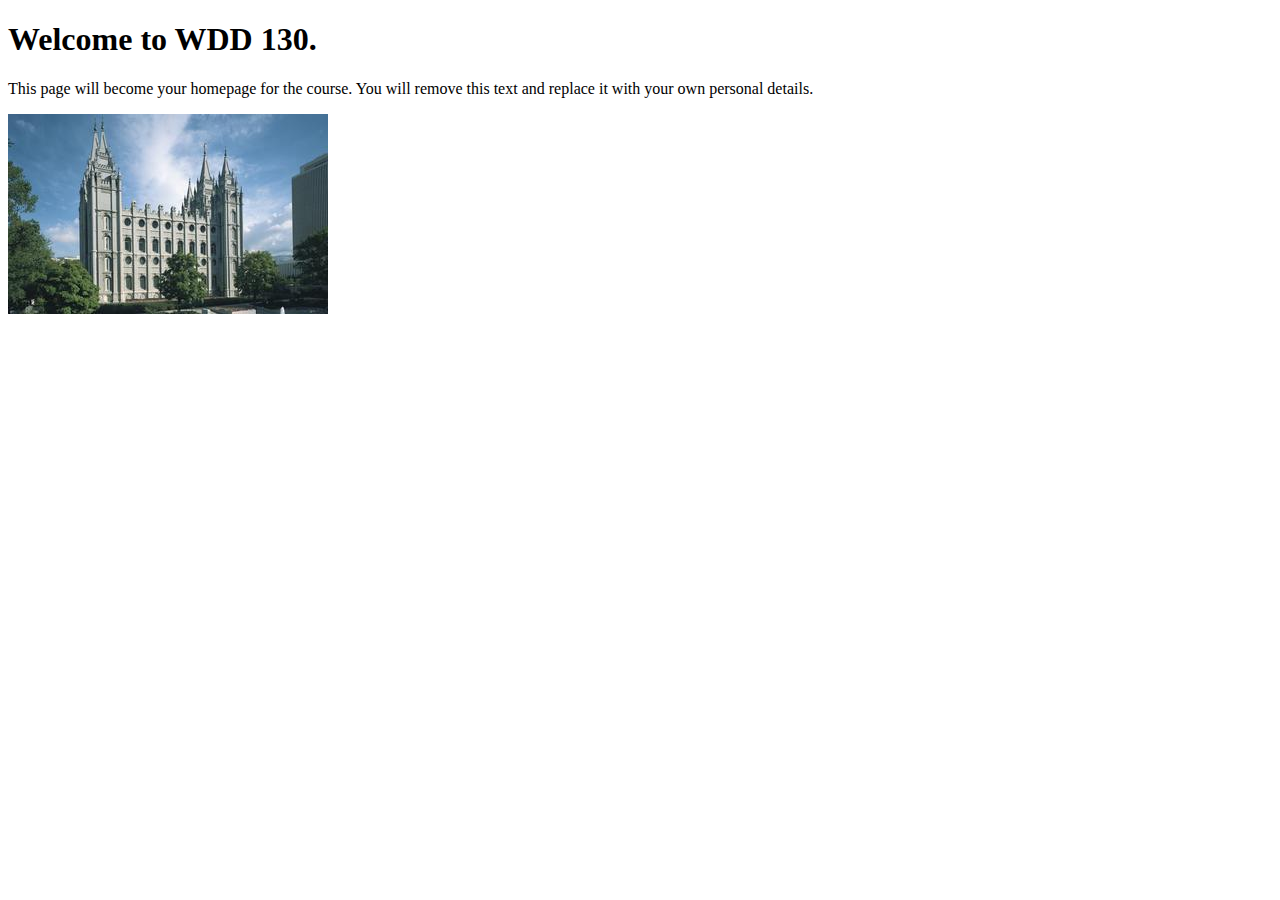
<file: index.html>
<!DOCTYPE html>
<html lang="en">
<head>
    <meta charset="UTF-8">
    <meta name="viewport" content="width=device-width, initial-scale=1.0">
    <title>WDD 130 | Personal Homepage</title>
</head>
<body>
    <h1>Welcome to WDD 130.</h1>
    <p>This page will become your homepage for the course. You will remove this text and replace it with your own personal details.</p>

    <img src="images/salt-lake-temple.jpg" alt="The Salt Lake Temple.">
</body>
</html>
</file>
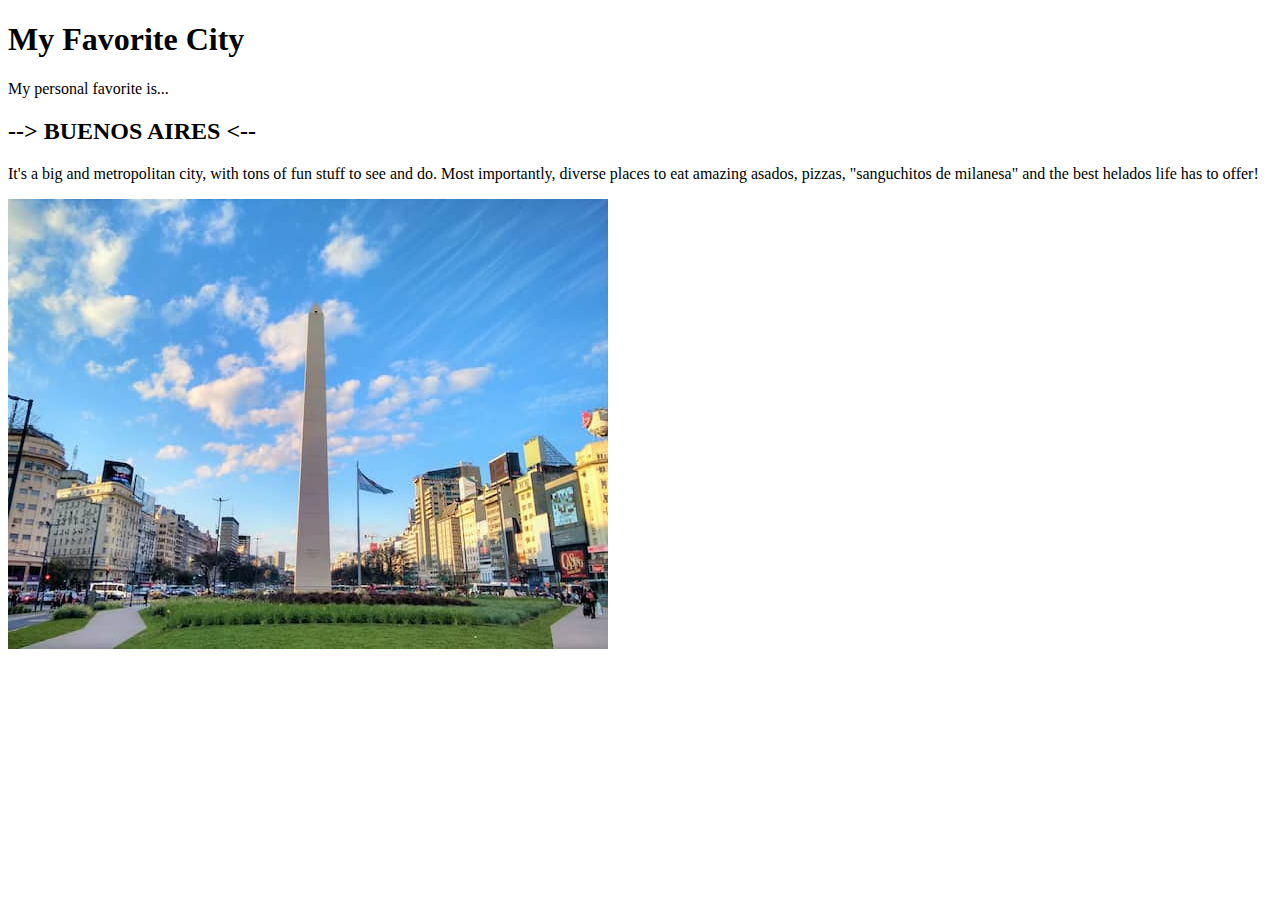
<file: week01/favorite-city.html>
<!DOCTYPE html>

<head>
    <meta charset="UTF-8">
    <meta name="viewport" content="width=device-width, initial-scale=1.0">
    <title>My Favorite City</title>
</head>

<body>
    <h1>My Favorite City</h1>
    <p>My personal favorite is... </p>
    <h2>--> BUENOS AIRES <-- </h2>
            <p>It's a big and metropolitan city, with tons of fun stuff to see and do. Most importantly, diverse places
                to eat amazing asados, pizzas, "sanguchitos de milanesa" and the best helados life has to offer!</p>
            <img src="./images/buenos-aires.jpg" alt="Buenos Aires - El Obelisco">
</body>
</file>
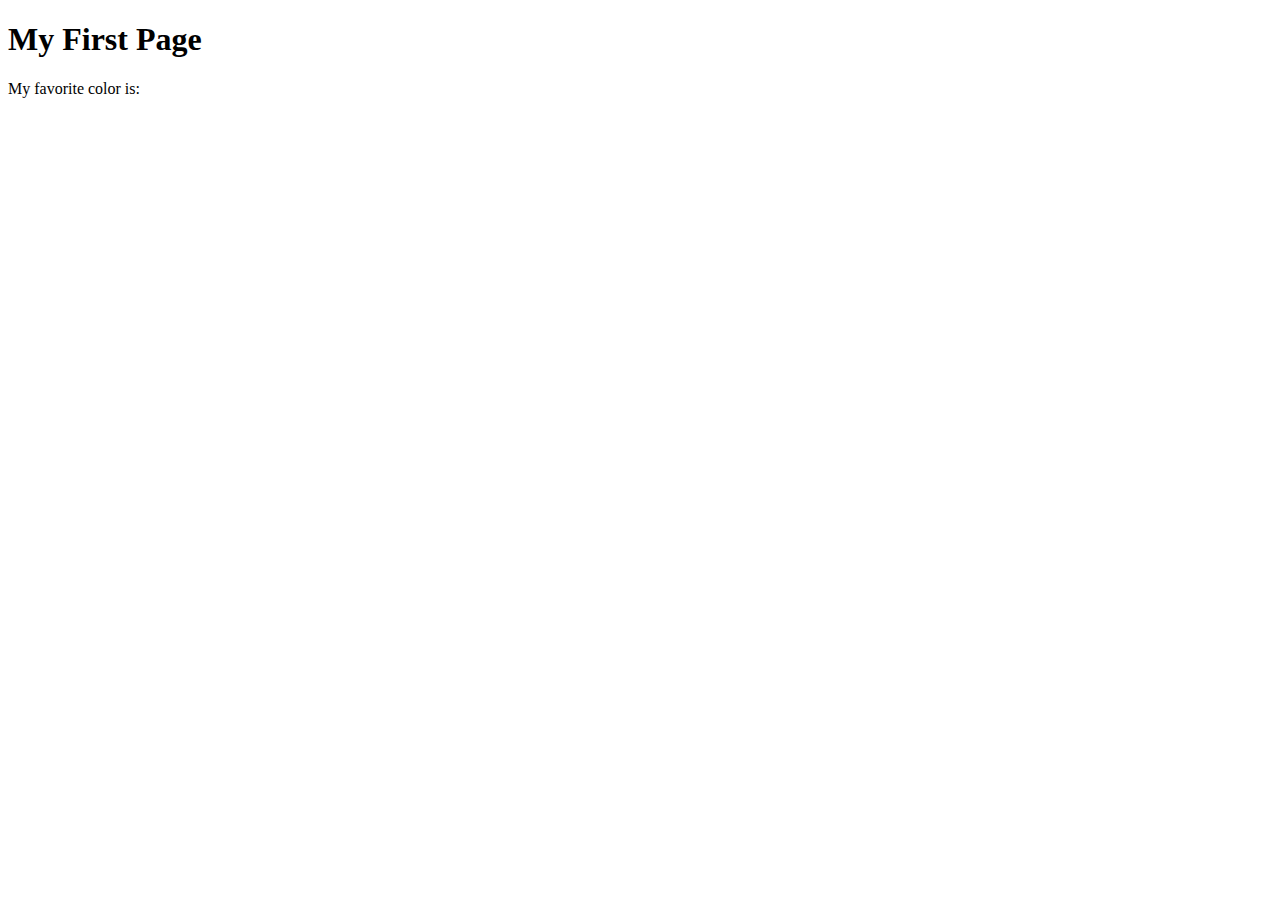
<file: week01/first-page.html>
<!DOCTYPE html>
<html lang="en">
<head>
    <meta charset="UTF-8">
    <meta name="viewport" content="width=device-width, initial-scale=1.0">
    <title>My First Page</title>
</head>
<body>
    <h1>My First Page</h1>
    <p>My favorite color is: </p>
</body>
</html>
</file>
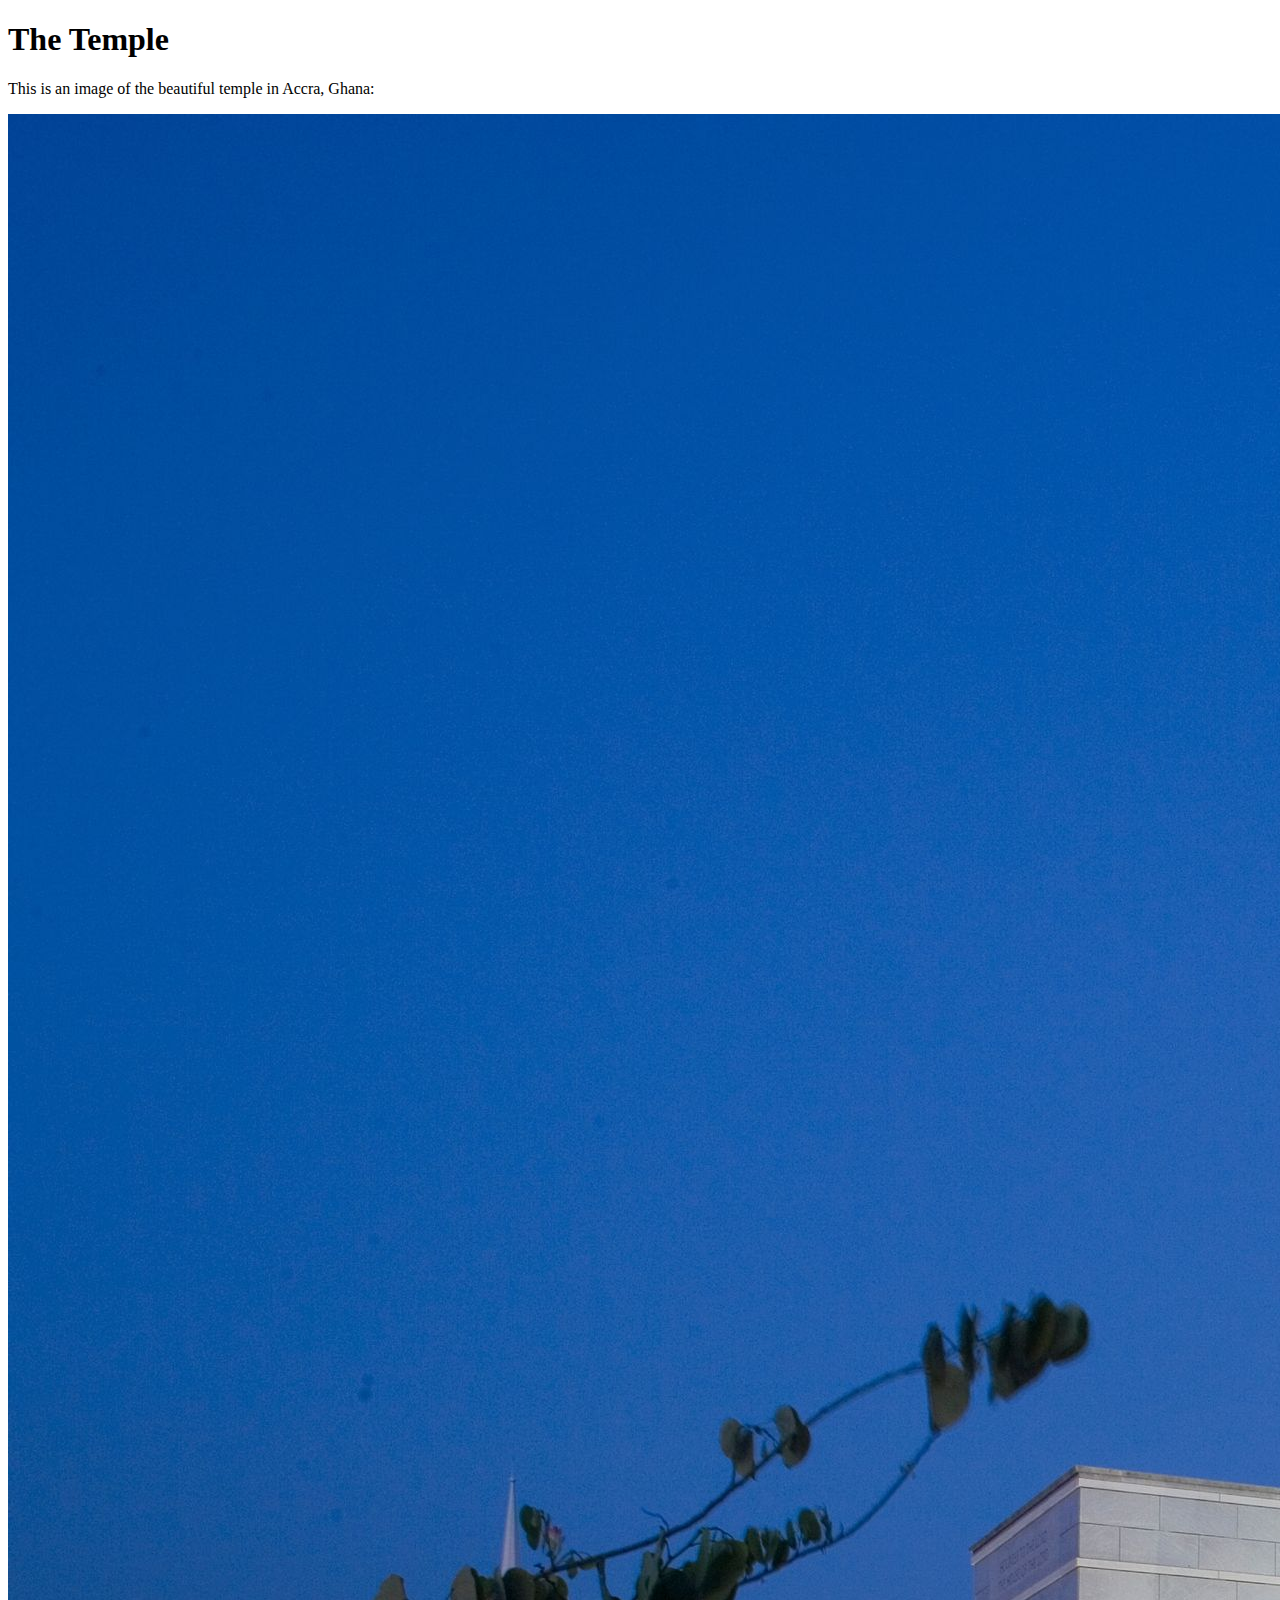
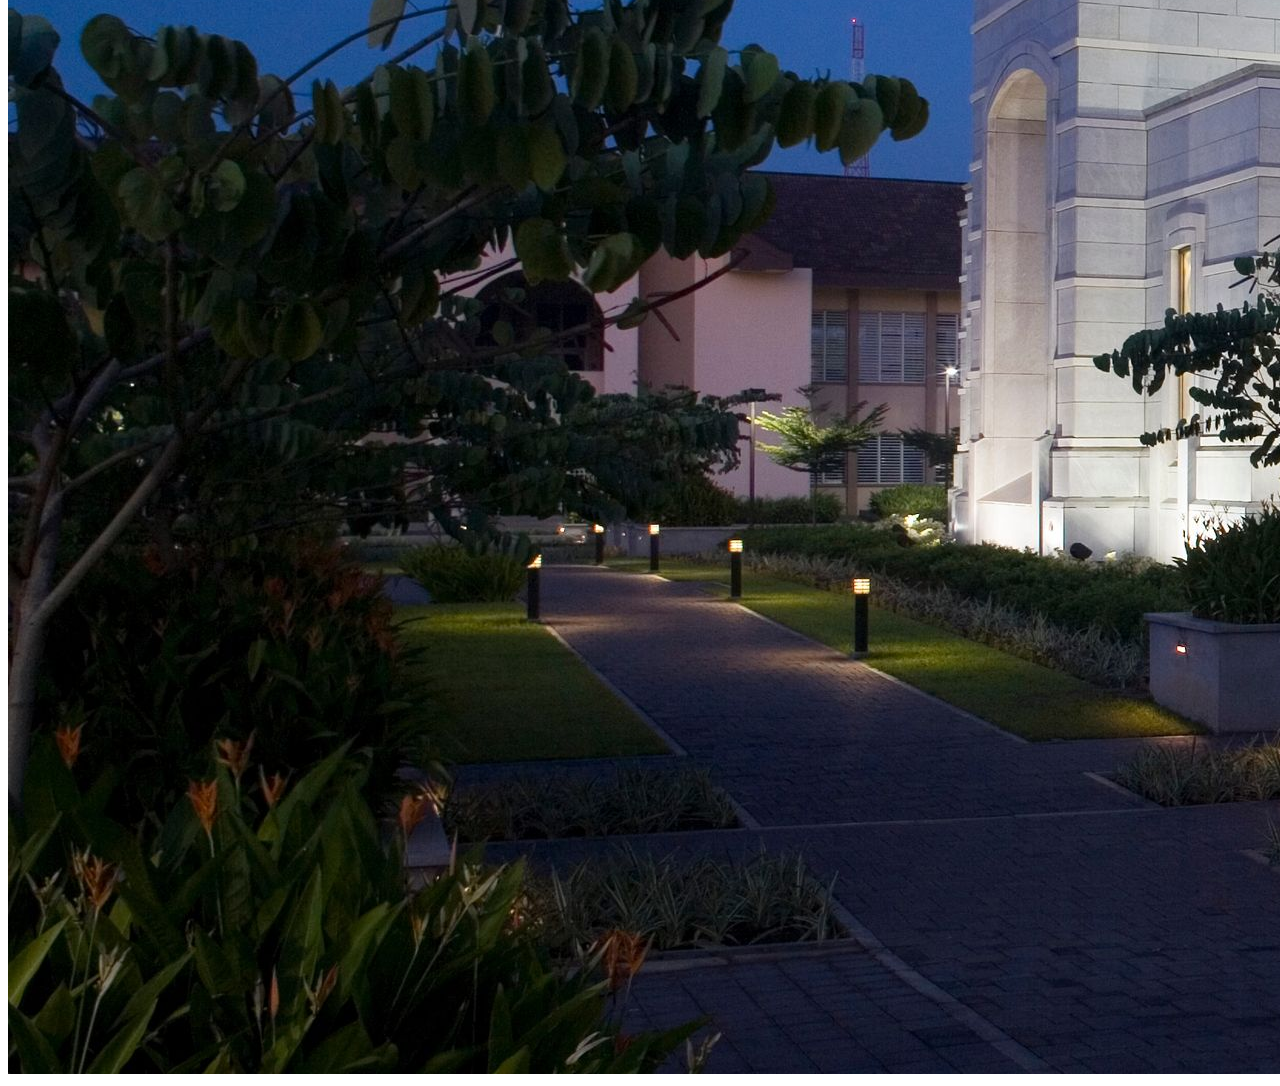
<file: week01/images.html>
<!DOCTYPE html>
<html lang="en">
<head>
    <meta charset="UTF-8">
    <meta name="viewport" content="width=device-width, initial-scale=1.0">
    <title>Temple Image</title>
</head>
<body>
    <h1>The Temple</h1>
    <p>This is an image of the beautiful temple in Accra, Ghana:</p>
    <img src="images/temple-large.jpeg" alt="The Accra Ghana Temple">
    
</body>
</html>
</file>
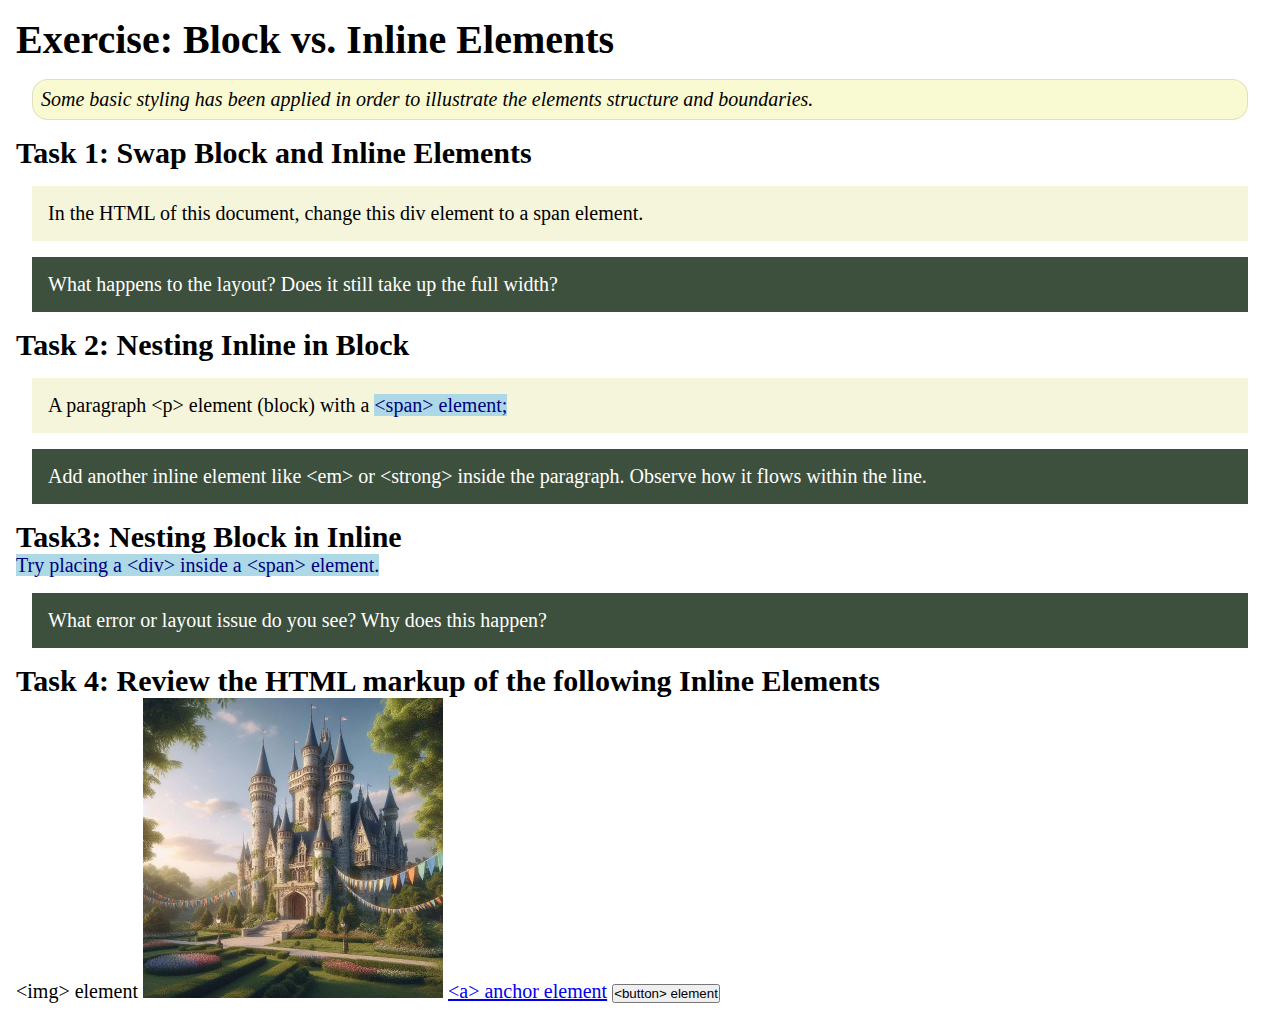
<file: week02/block-vs-inline.html>
<!DOCTYPE html>
<html lang="en">

<head>
    <meta charset="UTF-8">
    <meta name="viewport" content="width=device-width, initial-scale=1.0">
    <title>Exercise: Block vs. Inline Elements</title>
    <link rel="stylesheet" href="styles/block-vs-inline.css">
</head>

<body>
    <main>
        <h1>Exercise: Block vs. Inline Elements</h1>
        <p class="note">Some basic styling has been applied in order to illustrate the elements structure and
            boundaries.</p>

        <h2>Task 1: Swap Block and Inline Elements</h2>
        <div>In the HTML of this document, change this div element to a span element.</div>

        <p class="question">What happens to the layout? Does it still take up the full width?</p>

        <h2>Task 2: Nesting Inline in Block</h2>
        <p>A paragraph &lt;p&gt; element (block) with a <span>&lt;span&gt; element;</span></p>
        <p class="question">Add another inline element like &lt;em&gt; or &lt;strong&gt; inside the paragraph. Observe
            how it flows within the line.</p>

        <h2>Task3: Nesting Block in Inline</h2>
        <span>Try placing a &lt;div&gt; inside a &lt;span&gt; element.</span>
            <p class="question">What error or layout issue do you see? Why does this happen?</p>


            <h2>Task 4: Review the HTML markup of the following Inline Elements</h2>
        &lt;img&gt; element
        <img src="images/castle.webp" alt="placeholder image (images are inline)" width="300" height="300">
        <a href="https://churchofjesuschrist.org">&lt;a&gt; anchor element</a>
        <button type="button">&lt;button&gt; element</button>
    </main>
</body>

</html>
</file>
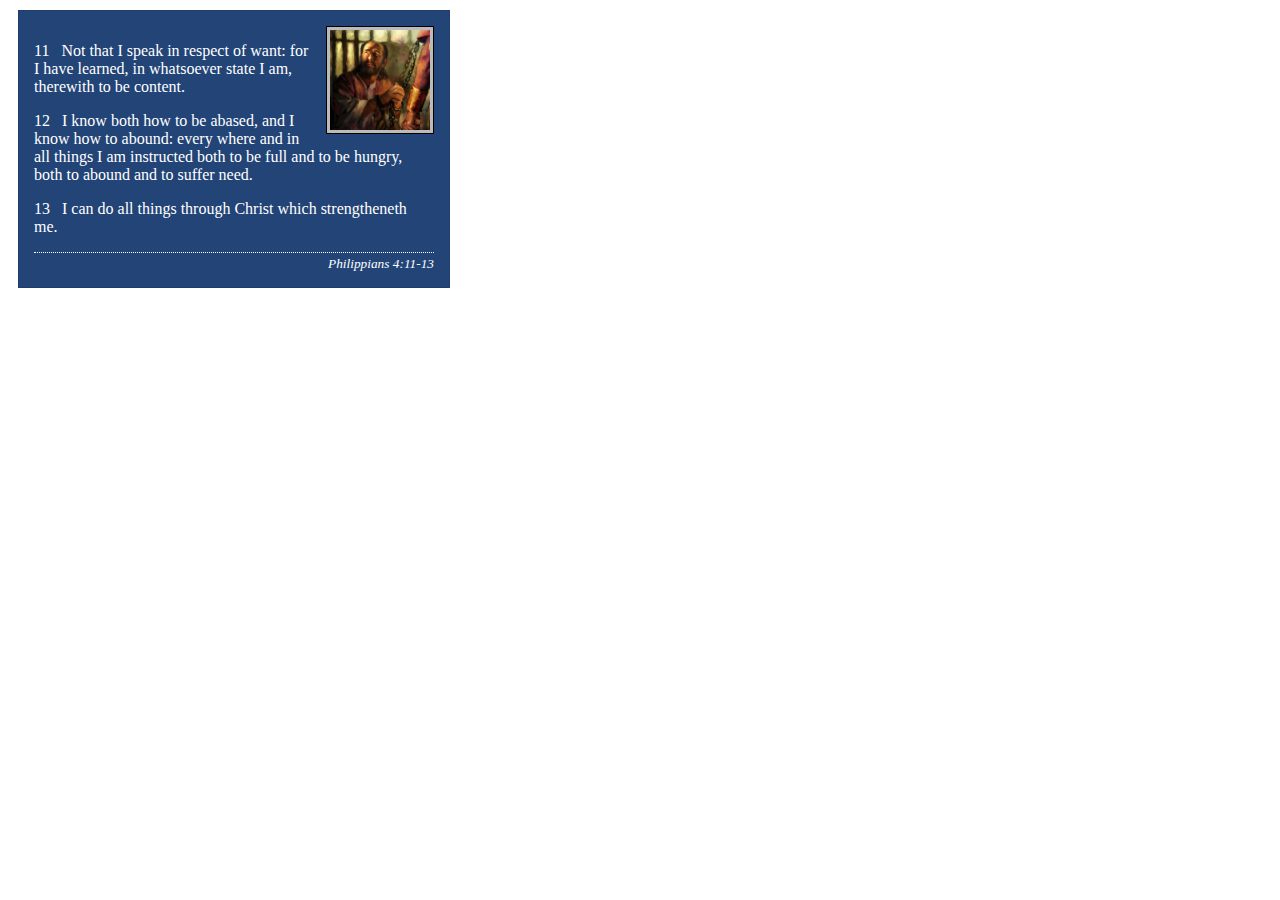
<file: week02/box-model-solution.html>
<!DOCTYPE html>
<html lang="en">
<head>
    <meta charset="UTF-8">
    <meta name="viewport" content="width=device-width, initial-scale=1.0">
    <title>Box Model Activity</title>
    <link rel="stylesheet" href="styles/box-model-solution.css">
</head>
<body>
    <main>
        <div class="callout">
            <img src="images/apostle-paul-imprisoned.webp" alt="Paul the Apostle - Imprisoned in Rome" width="200" height="200">
            <blockquote>
                <p>11 &nbsp; Not that I speak in respect of want: for I have learned, in whatsoever state I am, therewith to be content.</p>
                <p>12 &nbsp; I know both how to be abased, and I know how to abound: every where and in all things I am instructed both to be full and to be hungry, both to abound and to suffer need.</p>
                <p>13 &nbsp; I can do all things through Christ which strengtheneth me.</p>
            </blockquote>
            <cite>Philippians 4:11-13</cite>
        </div>
    </main>
</body>
</html>
</file>
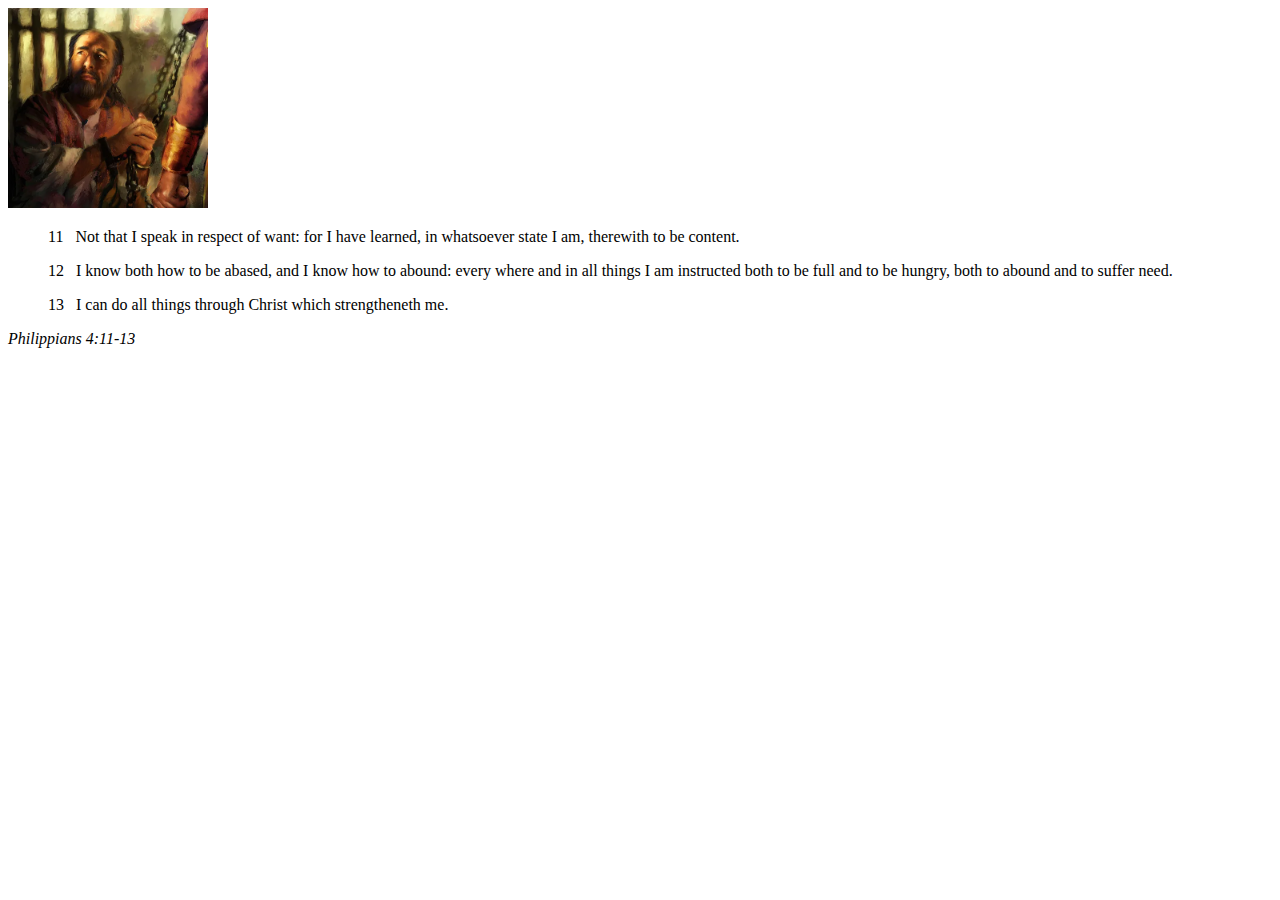
<file: week02/box-model.html>
<!DOCTYPE html>
<html lang="en">
<head>
    <meta charset="UTF-8">
    <meta name="viewport" content="width=device-width, initial-scale=1.0">
    <title>Box Model Activity</title>
</head>
<body>
    <main>
        <div class="callout">
            <img src="images/apostle-paul-imprisoned.webp" alt="Paul the Apostle - Imprisoned in Rome" width="200" height="200">
            <blockquote>
                <p>11 &nbsp; Not that I speak in respect of want: for I have learned, in whatsoever state I am, therewith to be content.</p>
                <p>12 &nbsp; I know both how to be abased, and I know how to abound: every where and in all things I am instructed both to be full and to be hungry, both to abound and to suffer need.</p>
                <p>13 &nbsp; I can do all things through Christ which strengtheneth me.</p>
            </blockquote>
            <cite>Philippians 4:11-13</cite>
        </div>
    </main>
</body>
</html>
</file>
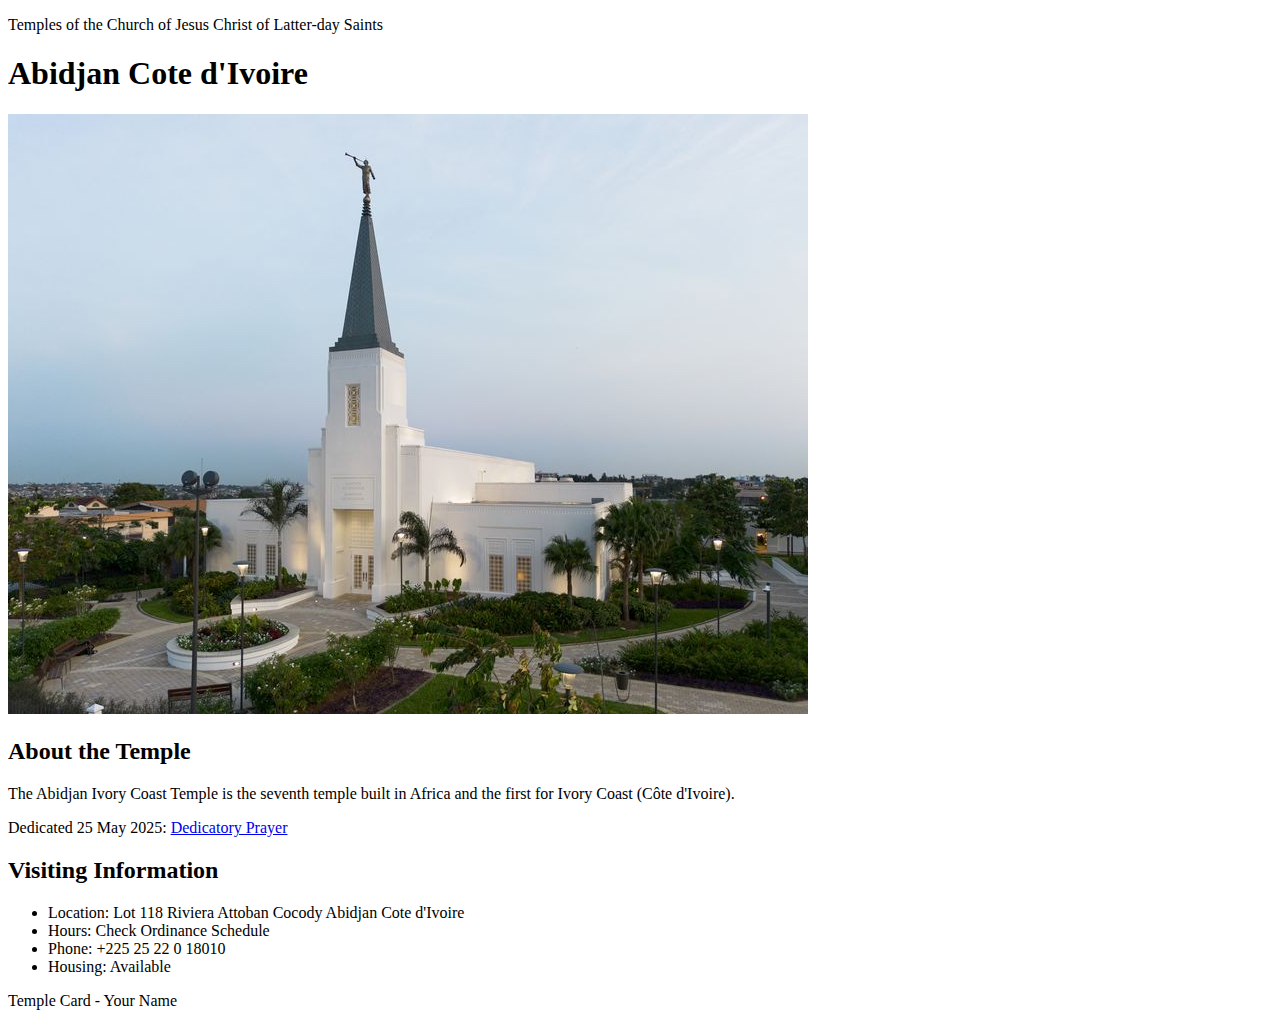
<file: week02/temple.html>
<!DOCTYPE html>
<html lang="en">

<head>
    <meta charset="UTF-8">
    <meta name="viewport" content="width=device-width, initial-scale=1.0">
    <title>Temple Card - Abidjan Cote d'Ivoire</title>
</head>

<body>
    <header>
        <p>Temples of the Church of Jesus Christ of Latter-day Saints</p>
    </header>
    <main>
        <h1>Abidjan Cote d'Ivoire</h1>
        <picture>
            <img src="images/abidjan-ivory-coast.jpeg" alt="Abidjan Cote d'Ivoire Temple">
        </picture>
        <section>
            <h2>About the Temple</h2>
            <p>The Abidjan Ivory Coast Temple is the seventh temple built in Africa and the first for Ivory Coast (Côte
                d'Ivoire).</p>
            <p>Dedicated 25 May 2025: <a
                    href="https://www.churchofjesuschrist.org/temples/dedicatory-prayer/abidjan-ivory-coast-temple/2025-05-25?lang=eng"
                    target="_blank" rel="noopener noreferrer">Dedicatory Prayer</a></p>
        </section>
        <section>
            <h2>Visiting Information</h2>
            <ul>
                <li>Location: Lot 118 Riviera Attoban Cocody Abidjan Cote d'Ivoire</li>
                <li>Hours: Check Ordinance Schedule</li>
                <li>Phone: +225 25 22 0 18010</li>
                <li>Housing: Available</li>
            </ul>
        </section>
    </main>
    <footer>
        <p>Temple Card - Your Name</p>
    </footer>
</body>

</html>
</file>
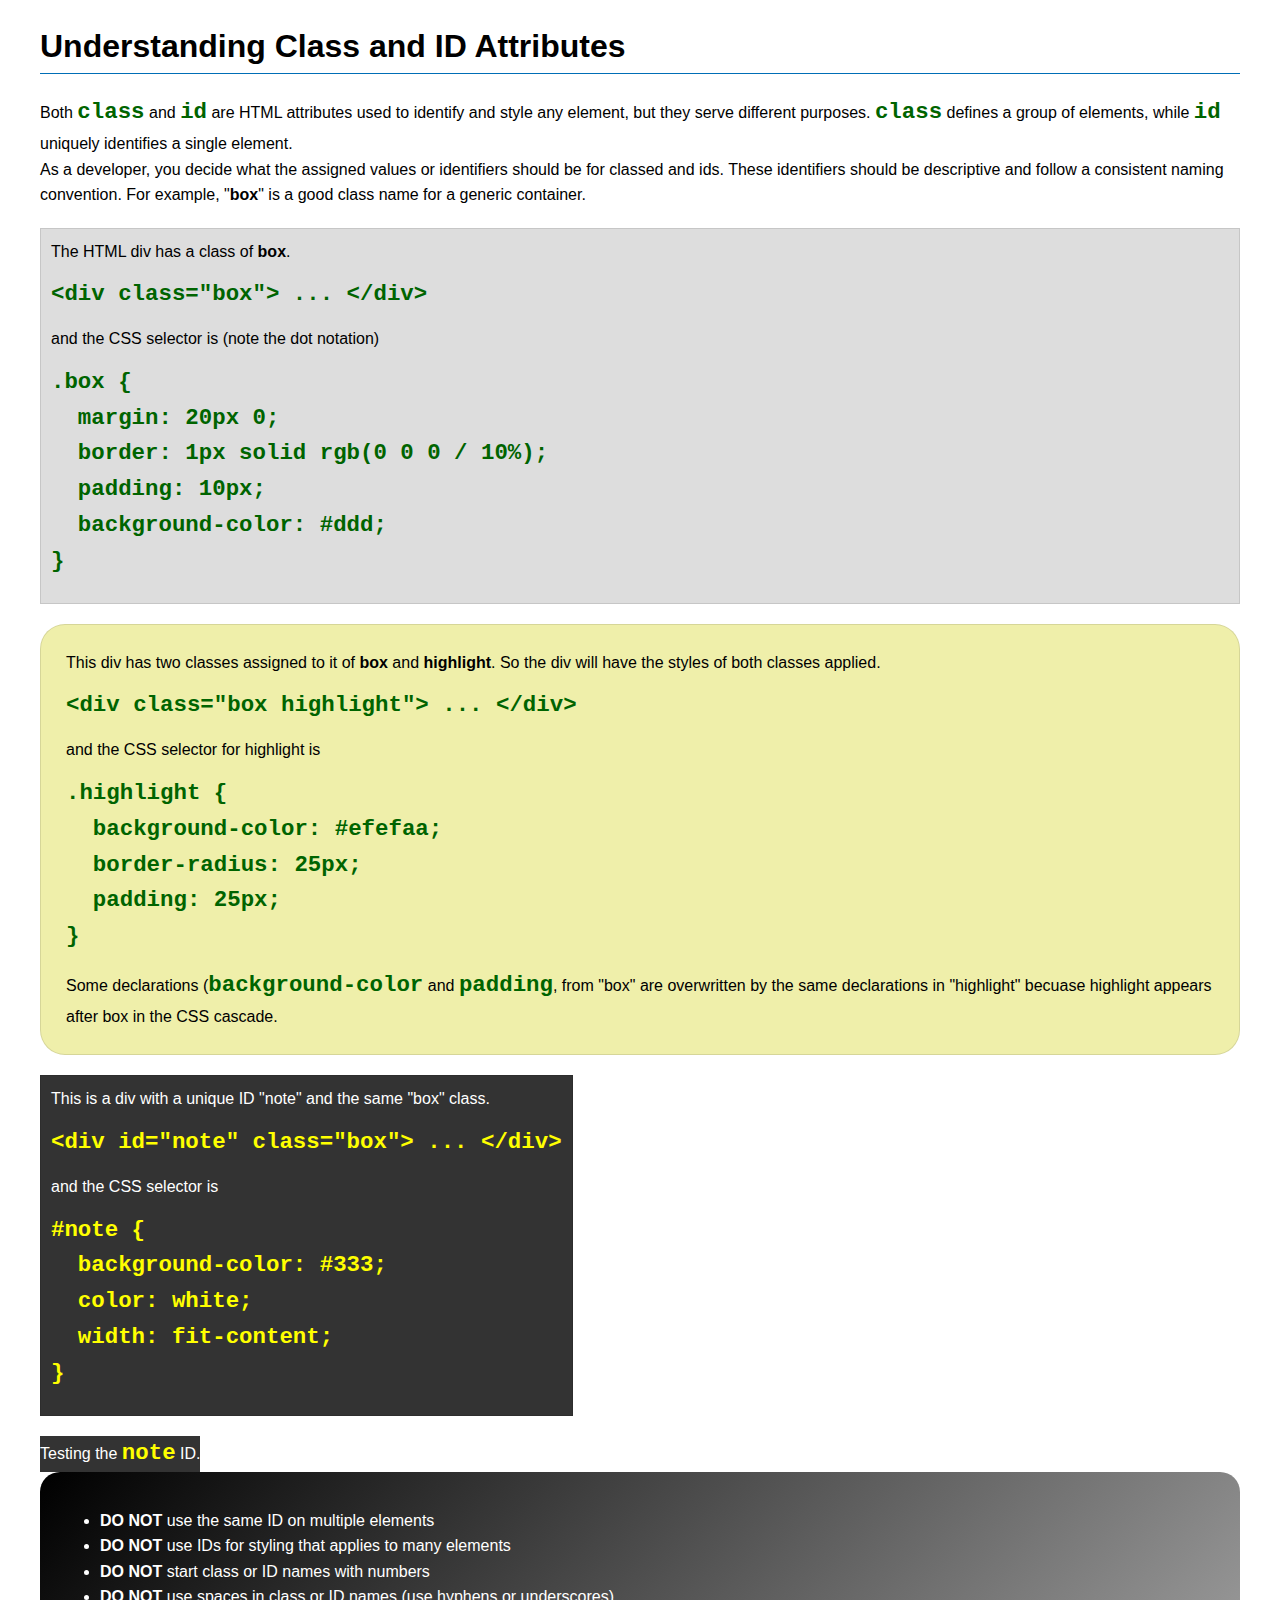
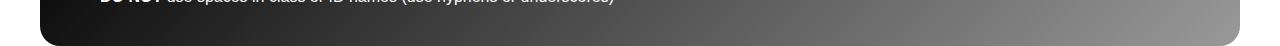
<file: week03/class-and-id.html>
<!DOCTYPE html>
<html lang="en">

<head>
    <meta charset="UTF-8">
    <meta name="viewport" content="width=device-width, initial-scale=1.0">
    <title>Class vs ID Attributes</title>
    <link rel="stylesheet" href="styles/class-and-id.css">
</head>

<body>
    <h1>Understanding Class and ID Attributes</h1>
    <p>Both <code>class</code> and <code>id</code> are HTML attributes used to identify and style any element, but they
        serve different purposes. <code>class</code> defines a group of elements, while <code>id</code> uniquely
        identifies a single element.</p>
    <p>As a developer, you decide what the assigned values or identifiers should be for classed and ids. These
        identifiers should be
        descriptive and follow a consistent naming convention. For example, "<strong>box</strong>" is a good class name
        for a generic container.</p>
    <div class="box">
        <p>The HTML div has a class of <strong>box</strong>.</p>
        <pre><code class="html">&lt;div class="box"&gt; ... &lt;/div&gt;</code></pre>
        and the CSS selector is (note the dot notation)
        <pre><code class="css">.box {
  margin: 20px 0;
  border: 1px solid rgb(0 0 0 / 10%);
  padding: 10px;
  background-color: #ddd; 
}</code></pre>
    </div>

    <div class="box highlight">
        <p>This div has two classes assigned to it of <strong>box</strong> and <strong>highlight</strong>. So the div
            will have the styles of both classes applied.</p>
        <pre><code class="html">&lt;div class="box highlight"&gt; ... &lt;/div&gt;</code></pre>
        and the CSS selector for highlight is
        <pre><code class="css">.highlight {
  background-color: #efefaa;
  border-radius: 25px;
  padding: 25px;
}</code></pre>
<p>Some declarations (<code>background-color</code> and <code>padding</code>, from "box" are overwritten by the same declarations in "highlight" becuase highlight appears after box in the CSS cascade.</p>
    </div>

    <div id="note" class="box">
        <p>This is a div with a unique ID "note" and the same "box" class.</p>
        <pre><code class="html">&lt;div id="note" class="box"&gt; ... &lt;/div&gt;</code></pre>
        and the CSS selector is
        <pre><code class="css">#note {
  background-color: #333;
  color: white;
  width: fit-content;
}</code></pre>
    </div>

    <div id="note">
        <p>Testing the <code>note</code> ID.</p>
    </div>

    <section id="best-practice">
        <ul>
            <li><strong>DO NOT</strong> use the same ID on multiple elements</li>
            <li><strong>DO NOT</strong> use IDs for styling that applies to many elements</li>
            <li><strong>DO NOT</strong> start class or ID names with numbers</li>
            <li><strong>DO NOT</strong> use spaces in class or ID names (use hyphens or underscores)</li>
        </ul>
    </section>




</body>

</html>
</file>
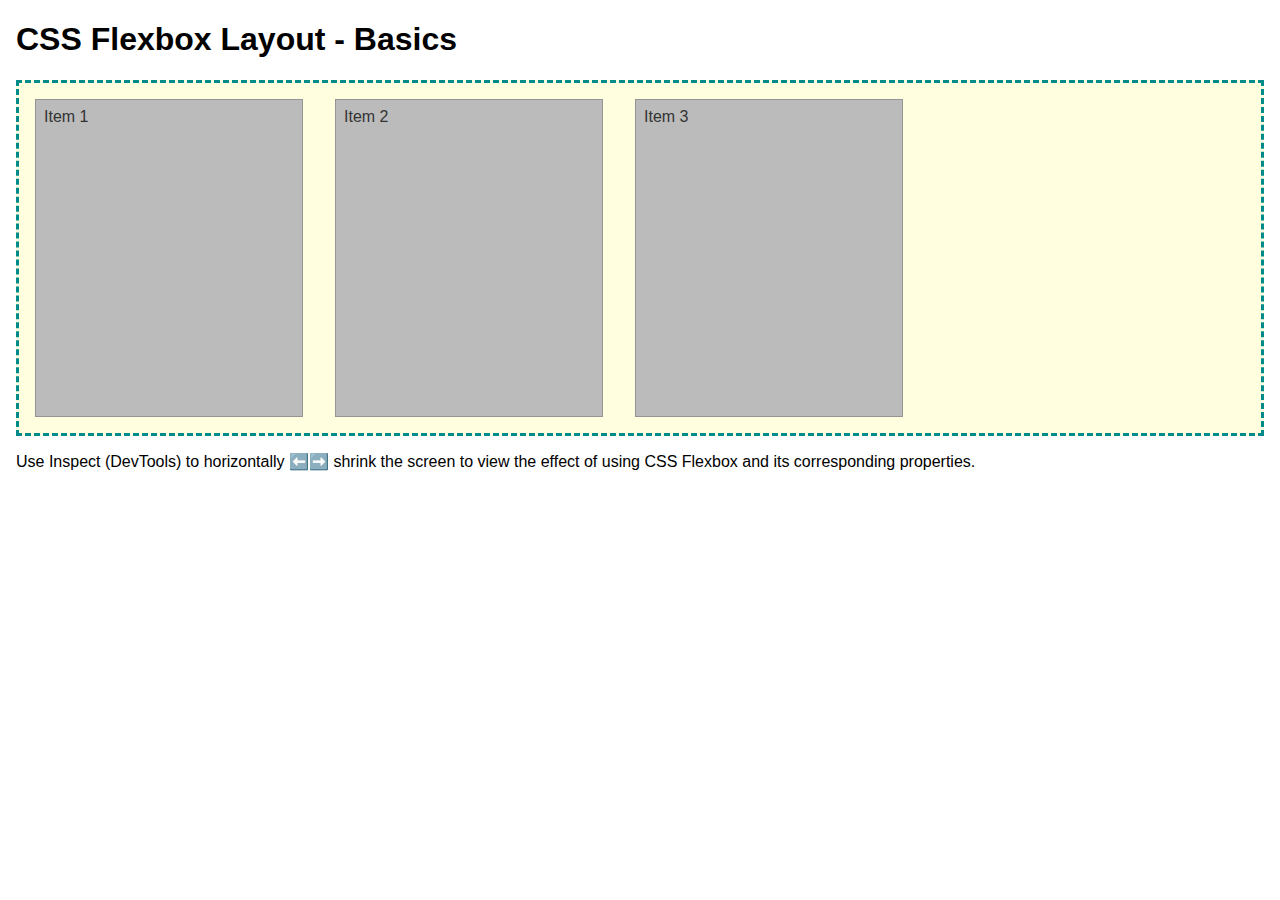
<file: week04/flexbox-layout.html>
<!DOCTYPE html>
<html lang="en">
<head>
    <meta charset="UTF-8">
    <meta name="viewport" content="width=device-width, initial-scale=1.0">
    <title>CSS Flexbox Layout - Basics</title>
    <link rel="stylesheet" href="styles/flexbox.css">
</head>
<body>
    <main>
        <h1>CSS Flexbox Layout - Basics</h1>
        <div class="flex-container">
            <div class="flex-item item1">Item 1</div>
            <div class="flex-item item2">Item 2</div>
            <div class="flex-item item3">Item 3</div>
        </div>
        <p>Use Inspect (DevTools) to horizontally ⬅️➡️ shrink the screen to view the effect of using CSS Flexbox and its corresponding properties.</p>
    </main>
</body>
</html>
</file>
<file: week02/styles/block-vs-inline.css>
* {
    margin: 0;
    padding: 0;
}

body {
    font-size: 20px;
    margin: 1rem;
}

p,
div {
    background-color: beige;
    margin: 1rem;
    padding: 1rem;
}

span {
    color: navy;
    background-color: lightblue;
}

code {
    margin: 0;
    padding: 0;
    color: green;
    font-size: 1.2rem;
}

.note {
    font-style: italic;
    background-color: lightgoldenrodyellow;
    border-radius: 1rem;
    border: 1px solid rgb(0 0 0 / 10%);
    margin: 1rem;
    padding: .5rem;
}

.question {
    background-color: #3d503d;
    color: #fff;
}
</file>
<file: week02/styles/box-model-solution.css>
.callout {
    max-width: 400px;
    margin: 10px;
    border: 1px solid rgba(0, 0, 0, .1);
    padding: 15px;
    background-color: #247;
    color: #fff;
}

.callout img {
    float: right;
    margin: 0 0 10px 15px;
    border: 1px solid #000;
    padding: 3px;
    background-color: #bbb;
    width: 100px;
    height: auto;

}

blockquote {
    margin: 0;
}

cite {
    display: block;
    border-top: 1px dotted #fff;
    padding-top: 3px;
    text-align: right;
    font-size: smaller;
}
</file>
<file: week03/styles/class-and-id.css>
body {
    font-family: Arial, sans-serif;
    line-height: 1.6;
    margin: 0;
    padding: 0 40px;
}

h1 {
    border-bottom: 1px solid rgb(0 110 182);
    padding-bottom: 0;
}



p {
    margin: 0;
}

code {
    color: darkgreen;
    font-weight: 700;
    font-size: 1.4rem;
}

/* Class examples - can be reused */

.box {
    margin: 20px 0;
    border: 1px solid rgb(0 0 0 / 10%);
    padding: 10px;
    background-color: #ddd; /* this is shorthand for #dddddd */
}

.highlight {
    background-color: #efefaa;
    border-radius: 25px;
    padding: 25px;
}

/* ID examples - should be unique */

#note {
    background-color: #333;
    color: white;
    width: fit-content;
}

#note code {
    color: yellow;
}

#best-practice {
    background: linear-gradient(135deg, #000 0%, #999 100%);
    color: white;
    border-radius: 20px;
    padding: 20px
}
</file>
<file: week04/styles/flexbox.css>
body {
    font-family: Helvetica, Arial, sans-serif;
    margin: 1rem;
}

.flex-container {
    border: 3px dashed darkcyan;
    background-color: lightyellow;
    display: flex;
    flex-wrap: wrap;
}

.flex-item {
    width: 250px;
    margin: 1rem;
    border: 1px solid rgb(0 0 0 / 20%);
    padding: 0.5rem;
    background-color: #bbb;
    color: #333;
}

.item1 {
    min-height: 100px;
}

.item2 {
    min-height: 200px;
}

.item3 {
    min-height: 300px;
}
</file>
